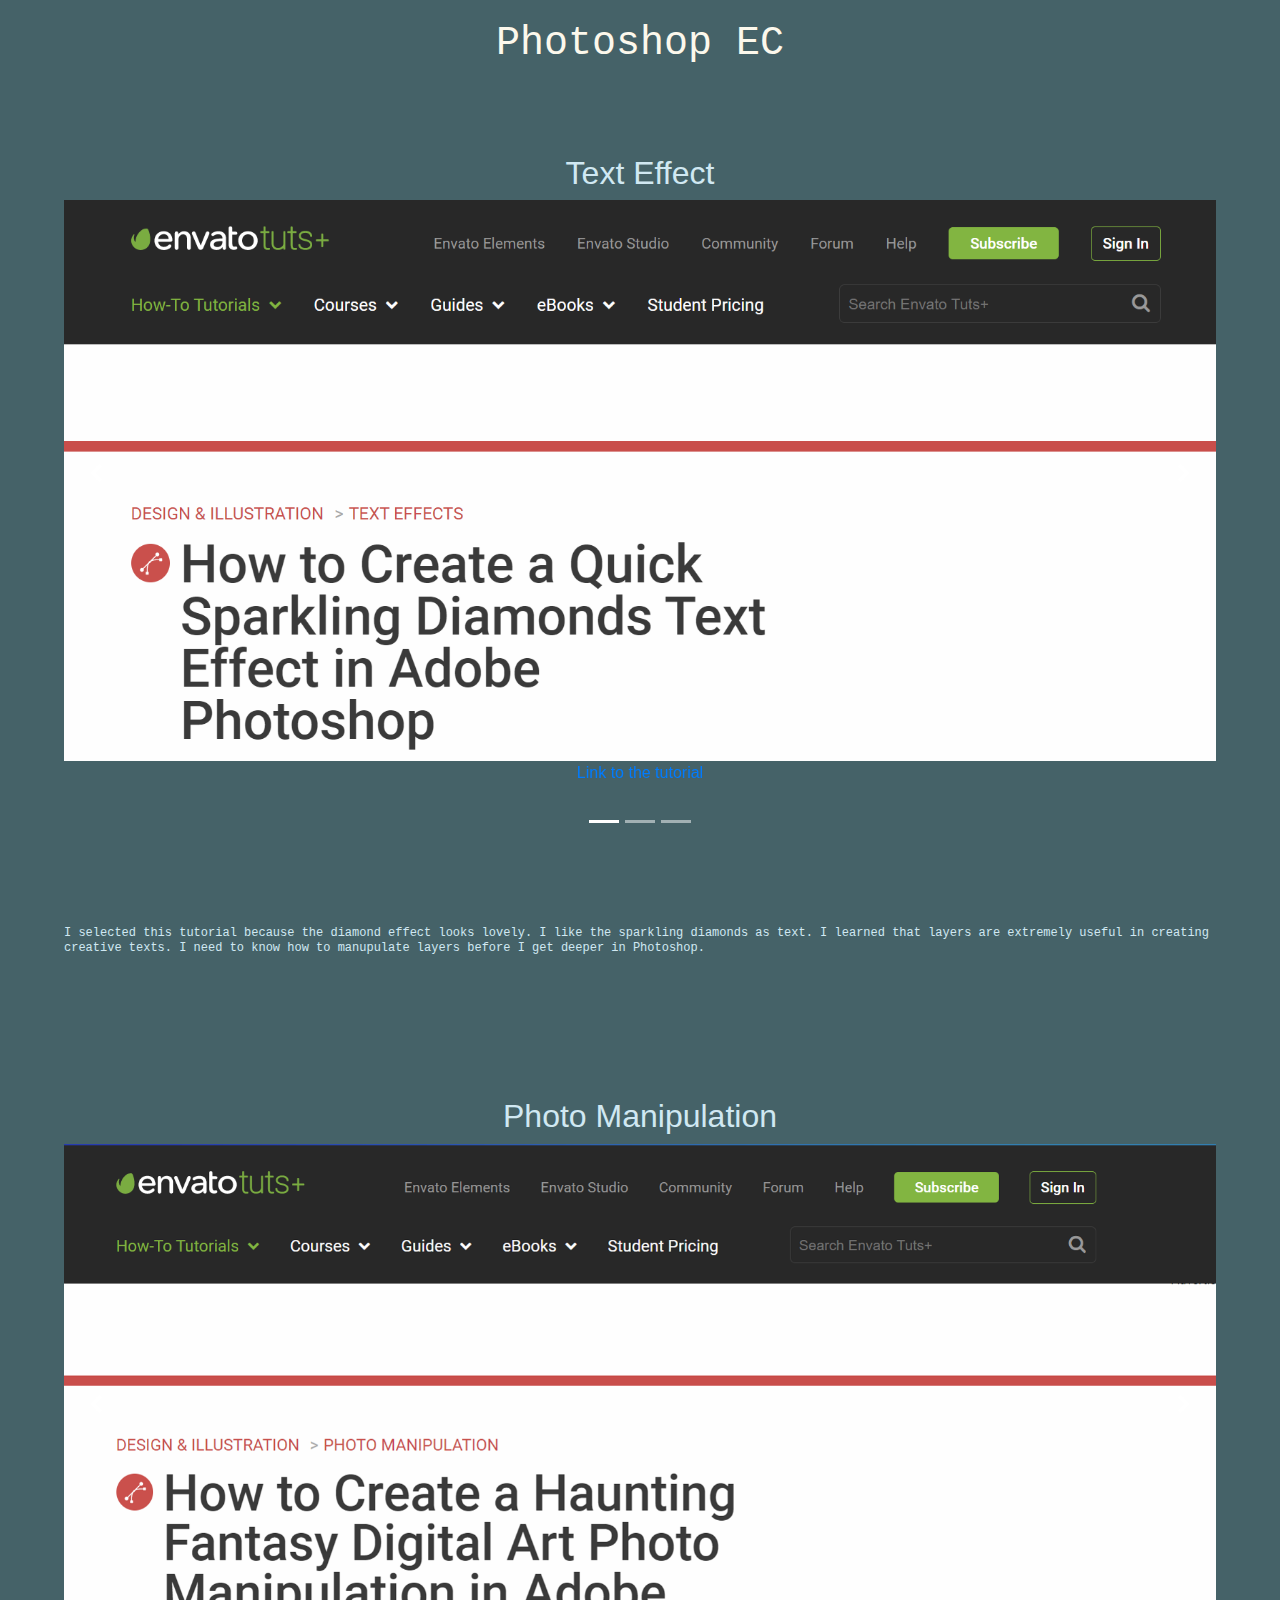
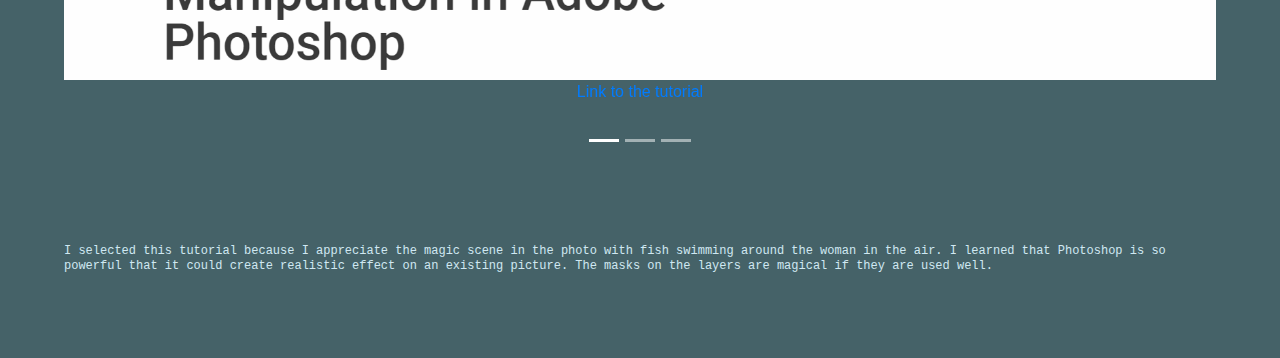
<file: photoshop/photoshop_slideshow.html>
<!DOCTYPE html>
<html lang="en">
<head>
  <title>Bootstrap Example</title>
  <meta charset="utf-8">
  <meta name="viewport" content="width=device-width, initial-scale=1">
  <link rel="stylesheet" href="https://maxcdn.bootstrapcdn.com/bootstrap/4.5.2/css/bootstrap.min.css">
  <script src="https://ajax.googleapis.com/ajax/libs/jquery/3.5.1/jquery.min.js"></script>
  <script src="https://cdnjs.cloudflare.com/ajax/libs/popper.js/1.16.0/umd/popper.min.js"></script>
  <script src="https://maxcdn.bootstrapcdn.com/bootstrap/4.5.2/js/bootstrap.min.js"></script>
  <style>
  /* Make the image fully responsive */
  .carousel-inner img {
    width: 100%;
    height: 100%;
    margin-left: auto;
    margin-right: auto;
  }
  .carousel-inner {
    width: 800;
    height: 600;
  }
  .heading {
    font-family: monospace;
    font-size: 60%;
    padding: 20px 20px;
    text-align: center;
    background-color: #456268;
    color: #fcf8ec;
  }
  h2 {
    color: #d0e8f2;
    text-align: center;
    background-color: #456268;
    padding-top: 5%;
  }
  .work-journey{
      background-color: #456268;
      text-align: left;
      padding-left: 5%;
      padding-right: 5%;
      padding-top:6%;
      padding-bottom: 6%;
  }
  h3{
    color: #d0e8f2;
    font-size: 12px;
    font-family: monospace;
  }
  .caption {
    color: #d0e8f2;
    text-align: center;
  }
  #demo {
    padding-left: 5%;
    padding-right: 5%;
    padding-bottom: 5%;
    background-color: #456268;
  }
  #pm {
    padding-left: 5%;
    padding-right: 5%;
    padding-bottom: 5%;
    background-color: #456268;
  }
  </style>
</head>
<body>

<div class="heading">
  <h1>Photoshop EC</h1>
</div>

<div id="demo" class="carousel slide" data-ride="carousel">
  <h2>Text Effect</h2>

  <!-- Indicators -->
  <ul class="carousel-indicators">
    <li data-target="#demo" data-slide-to="0" class="active"></li>
    <li data-target="#demo" data-slide-to="1"></li>
    <li data-target="#demo" data-slide-to="2"></li>
  </ul>

  <!-- The slideshow -->
  <div class="carousel-inner">
    <div class="carousel-item active">
      <img src="images\diamondTutorial.png" alt="tutorial-diamond" width="1000" height="500">
      <div class="caption"><a href="https://design.tutsplus.com/tutorials/how-to-create-a-quick-sparkling-diamonds-text-effect-in-adobe-photoshop--cms-23448?_ga=2.151560057.13317254.1606976486-198330421.1606976486">
        Link to the tutorial</a></div>
    </div>
    <div class="carousel-item">
      <img src="images\diamond-half.png" alt="diamond-halfway" width="1000" height="500">
      <div class="caption">Work in progress</div>
    </div>
    <div class="carousel-item">
      <img src="images\diamondEffect.png" alt="diamondEffect" width="1100" height="500">
      <div class="caption">Final work of the diamond effect</div>
    </div>
  </div>

  <!-- Left and right controls -->
  <a class="carousel-control-prev" href="#demo" data-slide="prev">
    <span class="carousel-control-prev-icon"></span>
  </a>
  <a class="carousel-control-next" href="#demo" data-slide="next">
    <span class="carousel-control-next-icon"></span>
  </a>
</div>

<div class="work-journey">
  <h3>I selected this tutorial because the diamond effect looks lovely. I like
  the sparkling diamonds as text. I learned that layers are extremely useful
  in creating creative texts. I need to know how to manupulate layers before
  I get deeper in Photoshop.</h3>
</div>

<div id="pm" class="carousel slide" data-ride="carousel">
  <h2>Photo Manipulation</h2>

  <!-- Indicators -->
  <ul class="carousel-indicators">
    <li data-target="#pm" data-slide-to="0" class="active"></li>
    <li data-target="#pm" data-slide-to="1"></li>
    <li data-target="#pm" data-slide-to="2"></li>
  </ul>

  <!-- The slideshow -->
  <div class="carousel-inner">
    <div class="carousel-item active">
      <img src="images\photoTutorial.png" alt="tutorial-photo" width="1000" height="500">
      <div class="caption"><a href="https://design.tutsplus.com/tutorials/how-to-create-a-haunting-fantasy-digital-art-photo-manipulation-in-adobe-photoshop--cms-32139?_ga=2.247175108.13317254.1606976486-198330421.1606976486">
        Link to the tutorial</a></div>
    </div>
    <div class="carousel-item">
      <img src="images\photo-half.png" alt="pht-halfway" width="1000" height="500">
      <div class="caption">Work in progress</div>
    </div>
    <div class="carousel-item">
      <img src="images\fancyNight.png" alt="photoEffect" width="1000" height="500">
      <div class="caption">Final work of the photo Manipulation</div>
    </div>
  </div>

  <!-- Left and right controls -->
  <a class="carousel-control-prev" href="#pm" data-slide="prev">
    <span class="carousel-control-prev-icon"></span>
  </a>
  <a class="carousel-control-next" href="#pm" data-slide="next">
    <span class="carousel-control-next-icon"></span>
  </a>
</div>

<div class="work-journey">
  <h3>I selected this tutorial because I appreciate the magic scene in the photo
    with fish swimming around the woman in the air. I learned that Photoshop is
    so powerful that it could create realistic effect on an existing picture. The
    masks on the layers are magical if they are used well.</h3>
</div>

</body>
</html>
</file>
